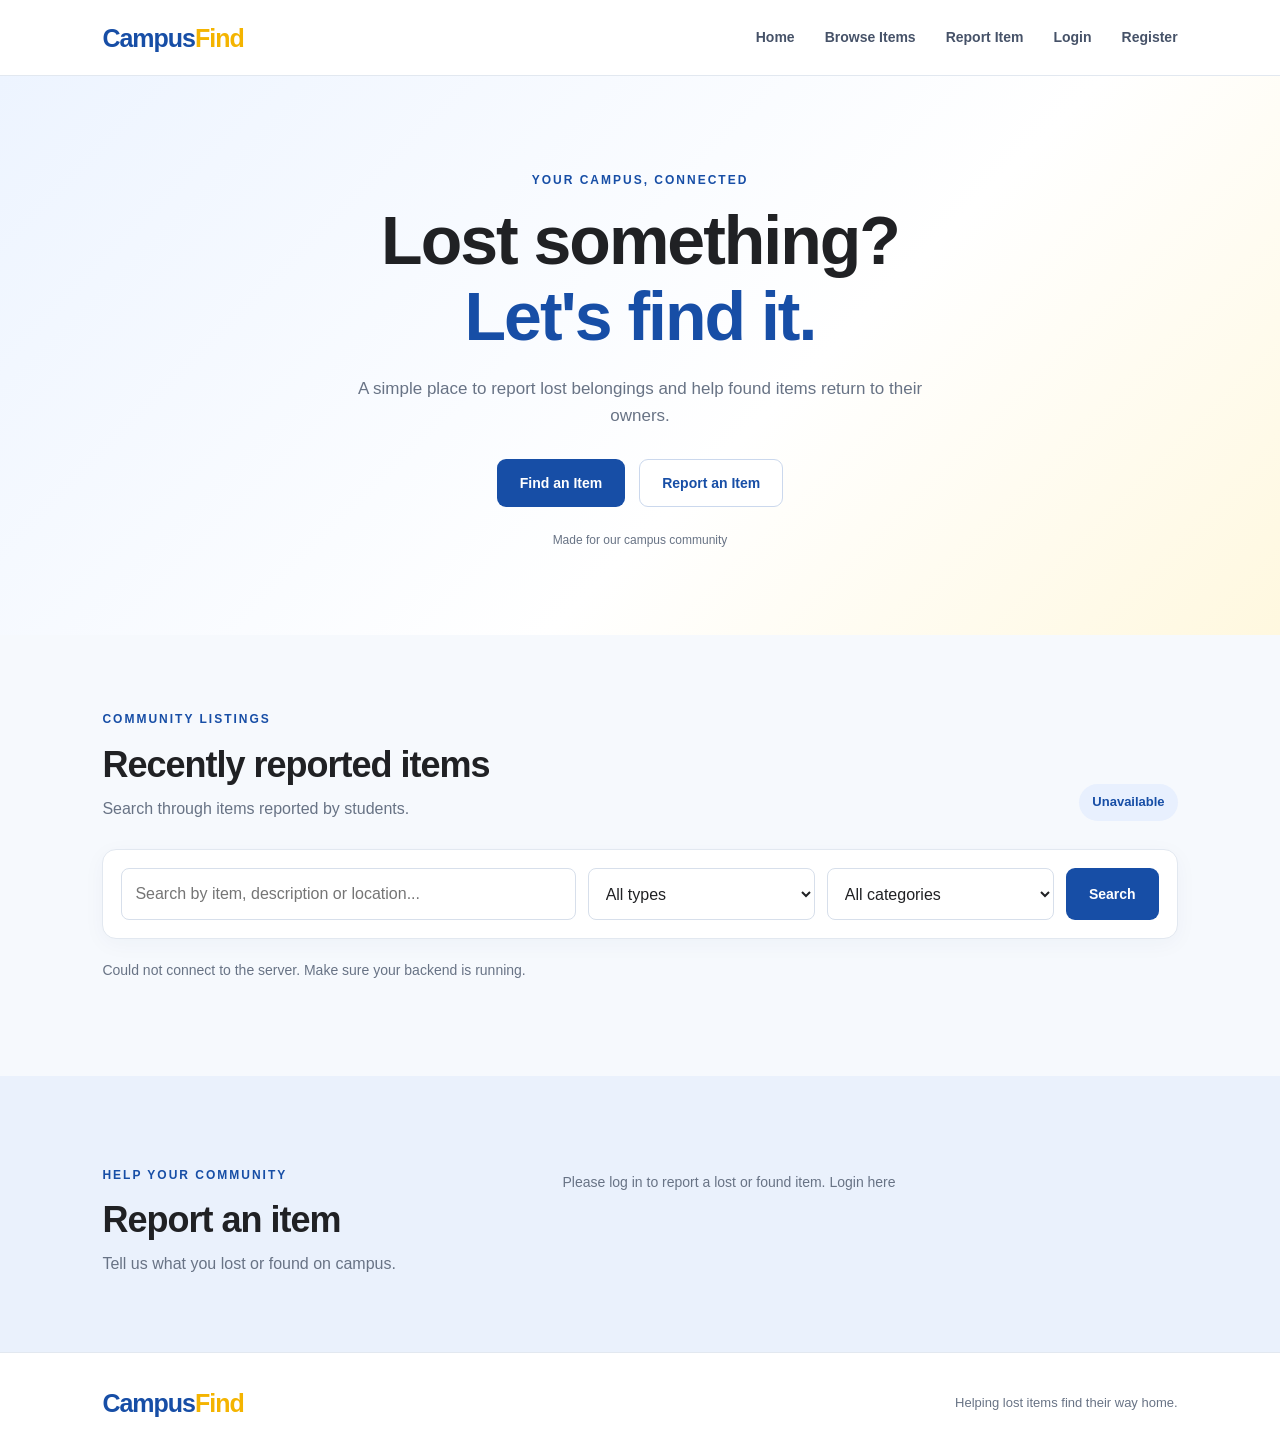
<file: backend/routes/frontend/index.html>
<!DOCTYPE html>
<html lang="en">
<head>
  <meta charset="UTF-8">
  <meta name="viewport" content="width=device-width, initial-scale=1.0">
  <title>Campus Lost & Found</title>
  <link rel="stylesheet" href="style.css">
  <script src="auth.js" defer></script>
  <script src="script.js" defer></script>
</head>
<body>
  <header class="navbar">
    <a href="#home" class="logo">Campus<span>Find</span></a>

    <nav>
      <a href="#home">Home</a>
      <a href="#items">Browse Items</a>
      <a href="#report">Report Item</a>
      <a href="login.html" id="login-link">Login</a>
      <a href="register.html" id="register-link">Register</a>
      <button type="button" id="logout-button" hidden>Logout</button>
    </nav>
  </header>

  <main>
    <section class="hero" id="home">
      <p class="eyebrow">YOUR CAMPUS, CONNECTED</p>
      <h1>Lost something?<br><span>Let's find it.</span></h1>
      <p class="hero-text">
        A simple place to report lost belongings and help
        found items return to their owners.
      </p>

      <div class="hero-actions">
        <a href="#items" class="btn btn-primary">Find an Item</a>
        <a href="#report" class="btn btn-secondary">Report an Item</a>
      </div>

      <div class="hero-note">Made for our campus community</div>
    </section>

    <section class="items-section" id="items">
      <div class="section-heading">
        <div>
          <p class="eyebrow">COMMUNITY LISTINGS</p>
          <h2>Recently reported items</h2>
          <p>Search through items reported by students.</p>
        </div>
        <span id="item-count" class="item-count">Loading items...</span>
      </div>

      <div class="search-panel">
        <input
          type="search"
          id="search-input"
          placeholder="Search by item, description or location..."
          aria-label="Search items"
        >

        <select id="type-filter" aria-label="Filter by type">
          <option value="">All types</option>
          <option value="Lost">Lost</option>
          <option value="Found">Found</option>
        </select>

        <select id="category-filter" aria-label="Filter by category">
          <option value="">All categories</option>
          <option value="Accessories">Accessories</option>
          <option value="Electronics">Electronics</option>
          <option value="Books">Books</option>
          <option value="Clothing">Clothing</option>
          <option value="Bags">Bags</option>
          <option value="Other">Other</option>
        </select>

        <button id="search-button" class="btn btn-primary" type="button">
          Search
        </button>
      </div>

      <p id="message" class="message" role="status">
        Connecting to the campus database...
      </p>

      <div id="items-container" class="items-grid"></div>
    </section>

    <section class="report-section" id="report">
      <div class="report-intro">
        <p class="eyebrow">HELP YOUR COMMUNITY</p>
        <h2>Report an item</h2>
        <p>Tell us what you lost or found on campus.</p>
      </div>

      <form id="item-form">
        <div class="form-row">
          <div class="form-group">
            <label for="title">Item name</label>
            <input
              id="title"
              name="title"
              required
              placeholder="e.g. Black water bottle"
            >
          </div>

          <div class="form-group">
            <label for="type">Report type</label>
            <select id="type" name="type" required>
              <option value="Lost">I lost this</option>
              <option value="Found">I found this</option>
            </select>
          </div>
        </div>

        <div class="form-row">
          <div class="form-group">
            <label for="category">Category</label>
            <select id="category" name="category" required>
              <option value="">Select category</option>
              <option value="Accessories">Accessories</option>
              <option value="Electronics">Electronics</option>
              <option value="Books">Books</option>
              <option value="Clothing">Clothing</option>
              <option value="Bags">Bags</option>
              <option value="Other">Other</option>
            </select>
          </div>

          <div class="form-group">
            <label for="location">Campus location</label>
            <input
              id="location"
              name="location"
              required
              placeholder="e.g. University Library"
            >
          </div>
        </div>

        <div class="form-group">
          <label for="date">Date lost or found</label>
          <input id="date" name="date" type="date" required>
        </div>

        <div class="form-group">
          <label for="description">Description</label>
          <textarea
            id="description"
            name="description"
            rows="4"
            required
            placeholder="Add details that may help identify the item..."
          ></textarea>
        </div>

        <button type="submit" class="btn btn-primary">
          Submit Report
        </button>

        <p id="form-message" class="message" role="status"></p>
      </form>
    </section>
  </main>

  <footer>
    <a href="#home" class="logo">Campus<span>Find</span></a>
    <p>Helping lost items find their way home.</p>
  </footer>
</body>
</html>
</file>
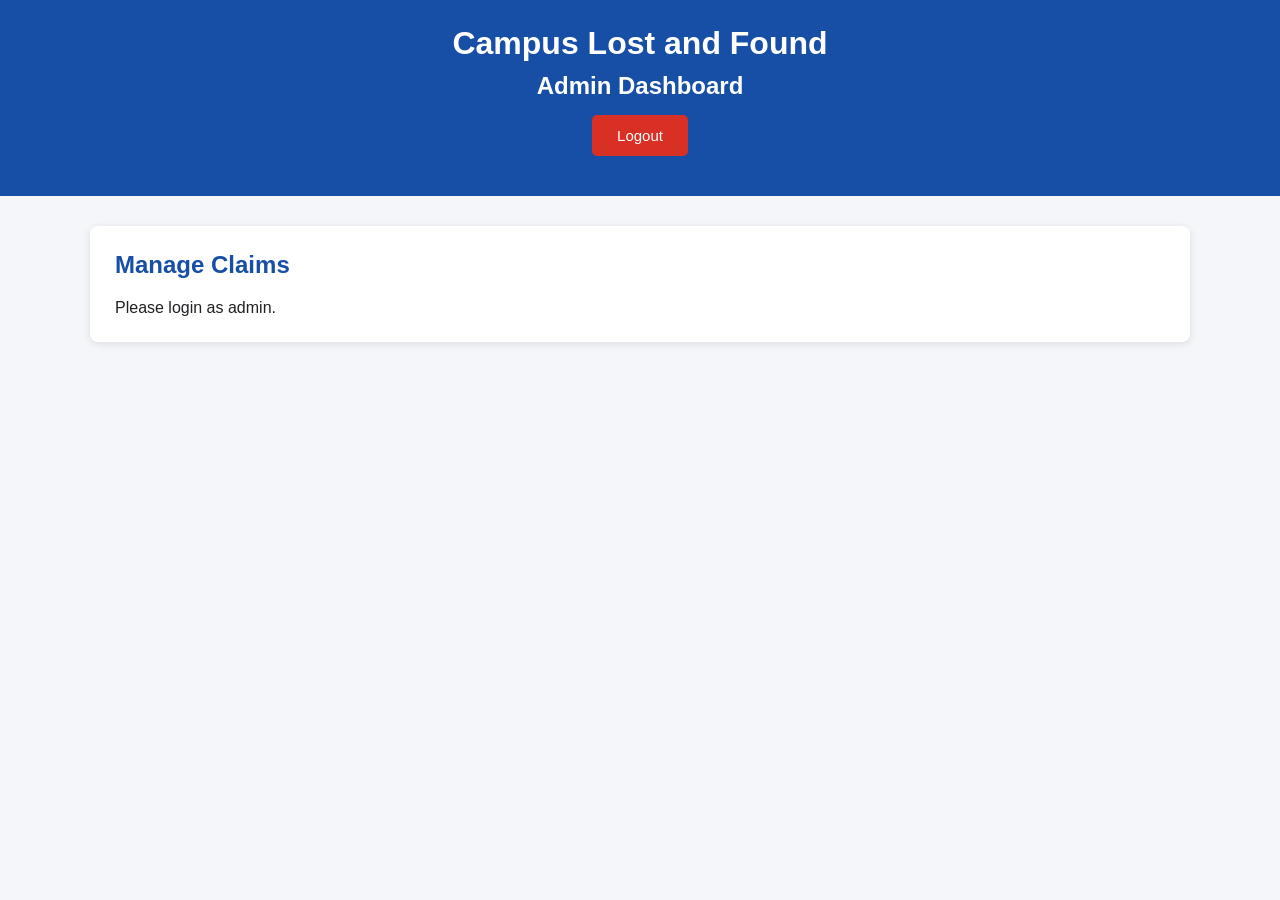
<file: backend/routes/frontend/admin.html>
<!DOCTYPE html>
<html lang="en">

<head>
    <meta charset="UTF-8">
    <meta name="viewport" content="width=device-width, initial-scale=1.0">

    <title>Admin Dashboard - Campus Lost and Found</title>

    <link rel="stylesheet" href="admin.css">
</head>

<body>

    <header>
        <h1>Campus Lost and Found</h1>

        <h2>Admin Dashboard</h2>

        <button
            id="logoutBtn"
            type="button"
            style="display: block; background-color: #D93025; color: white; padding: 12px 25px; border: none; border-radius: 5px; cursor: pointer; margin: 15px auto;">
            Logout
        </button>
    </header>

    <main>

        <section>

            <h2>Manage Claims</h2>

            <div id="claimsContainer">
                <p>Loading claims...</p>
            </div>

        </section>

    </main>

    <script src="admin.js"></script>

</body>

</html>
</file>
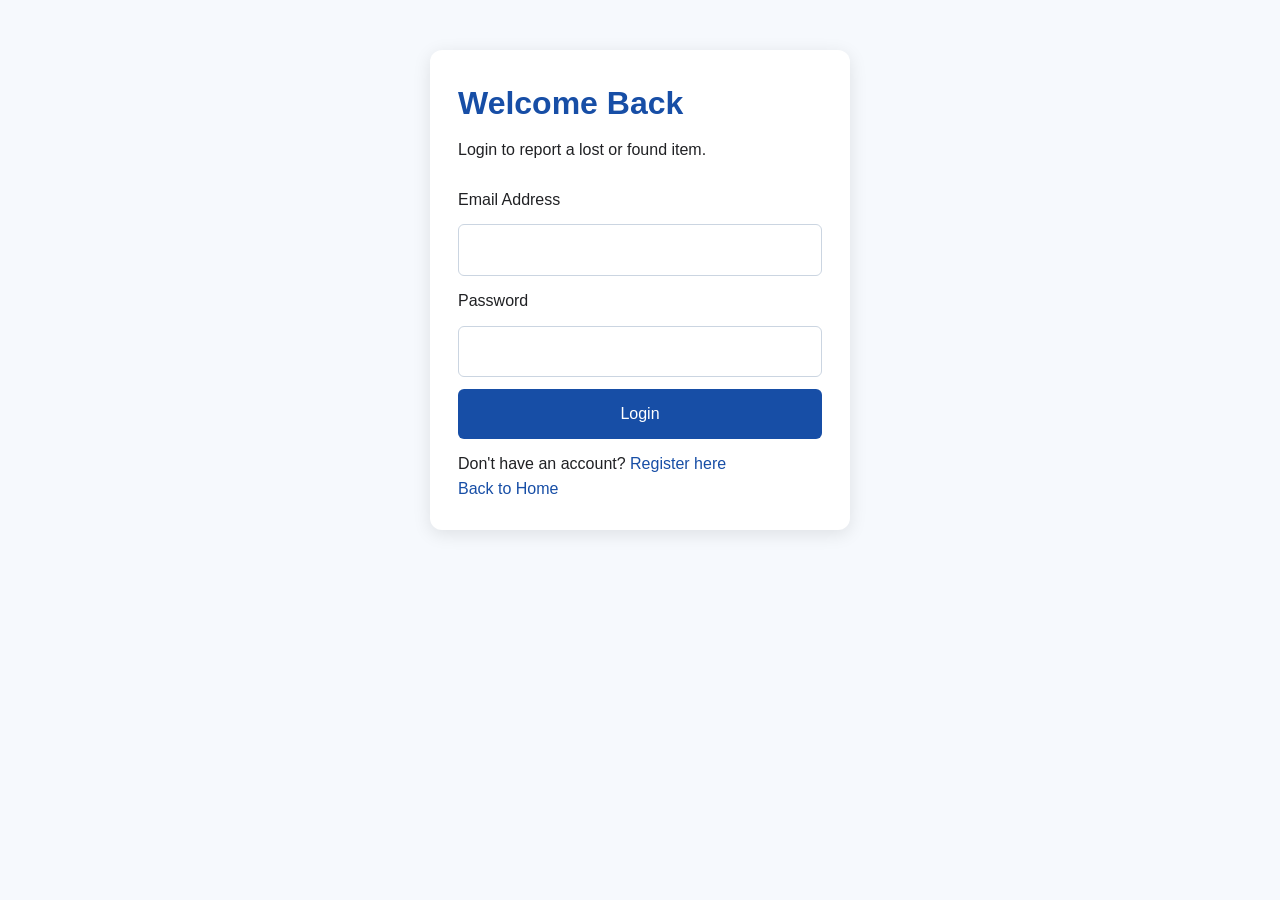
<file: backend/routes/frontend/login.html>
<!DOCTYPE html>
<html lang="en">
<head>
  <meta charset="UTF-8">
  <meta name="viewport" content="width=device-width, initial-scale=1.0">
  <title>Login | Campus Lost and Found</title>
  <link rel="stylesheet" href="style.css">
</head>
<body>
  <main class="auth-container">
    <h1>Welcome Back</h1>
    <p>Login to report a lost or found item.</p>

    <form id="login-form">
      <label for="email">Email Address</label>
      <input type="email" id="email" name="email" required>

      <label for="password">Password</label>
      <input type="password" id="password" name="password" required>

      <button type="submit">Login</button>
      <p id="auth-message" role="status"></p>
    </form>

    <p>Don't have an account? <a href="register.html">Register here</a></p>
    <p><a href="index.html">Back to Home</a></p>
  </main>

  <script src="auth.js"></script>
</body>
</html>
</file>
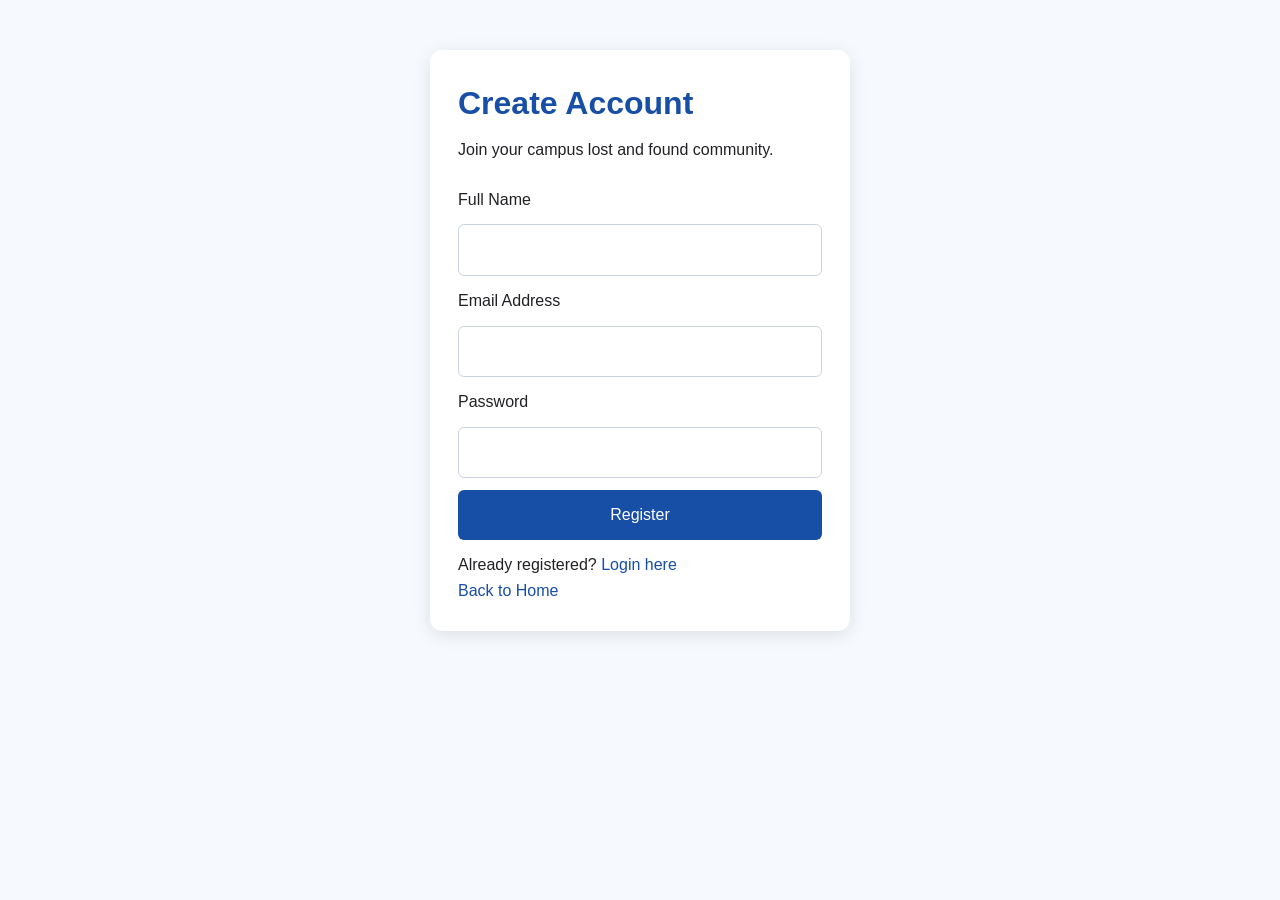
<file: backend/routes/frontend/register.html>
<!DOCTYPE html>
<html lang="en">
<head>
  <meta charset="UTF-8">
  <meta name="viewport" content="width=device-width, initial-scale=1.0">
  <title>Register | Campus Lost and Found</title>
  <link rel="stylesheet" href="style.css">
</head>
<body>
  <main class="auth-container">
    <h1>Create Account</h1>
    <p>Join your campus lost and found community.</p>

    <form id="register-form">
      <label for="name">Full Name</label>
      <input type="text" id="name" name="name" required>

      <label for="email">Email Address</label>
      <input type="email" id="email" name="email" required>

      <label for="password">Password</label>
      <input type="password" id="password" name="password" minlength="8" required>

      <button type="submit">Register</button>
      <p id="auth-message" role="status"></p>
    </form>

    <p>Already registered? <a href="login.html">Login here</a></p>
    <p><a href="index.html">Back to Home</a></p>
  </main>

  <script src="auth.js"></script>
</body>
</html>
</file>
<file: backend/routes/frontend/style.css>
:root {
  --primary: #174ea6;
  --primary-dark: #123b80;
  --accent: #f4b400;
  --background: #f6f9fd;
  --text: #202124;
  --muted: #687385;
  --white: #ffffff;
  --border: #e2e8f0;
  --success: #16804a;
}

* {
  margin: 0;
  padding: 0;
  box-sizing: border-box;
}

html {
  scroll-behavior: smooth;
  scroll-padding-top: 90px;
}

body {
  font-family: Arial, Helvetica, sans-serif;
  background: var(--background);
  color: var(--text);
  line-height: 1.6;
}

a {
  color: inherit;
  text-decoration: none;
}

button,
input,
select,
textarea {
  font: inherit;
}

button,
a,
select {
  -webkit-tap-highlight-color: transparent;
}

.navbar {
  min-height: 76px;
  padding: 16px 8%;
  display: flex;
  align-items: center;
  justify-content: space-between;
  gap: 24px;
  background: var(--white);
  border-bottom: 1px solid var(--border);
  position: sticky;
  top: 0;
  z-index: 10;
}

.logo {
  font-size: 25px;
  font-weight: 800;
  letter-spacing: -1px;
  color: var(--primary);
}

.logo span {
  color: var(--accent);
}

.navbar nav {
  display: flex;
  align-items: center;
  gap: 30px;
}

.navbar nav a {
  font-size: 14px;
  font-weight: 600;
  color: #465268;
  transition: color 0.2s;
}

.navbar nav a:hover {
  color: var(--primary);
}

.hero {
  padding: 95px 8% 85px;
  text-align: center;
  background: linear-gradient(135deg, #edf4ff, #ffffff 60%, #fff8df);
}

.eyebrow {
  color: var(--primary);
  font-size: 12px;
  font-weight: 800;
  letter-spacing: 2px;
  margin-bottom: 12px;
}

.hero h1 {
  font-size: clamp(42px, 6vw, 68px);
  line-height: 1.12;
  letter-spacing: -2px;
  margin-bottom: 20px;
}

.hero h1 span {
  color: var(--primary);
}

.hero-text {
  max-width: 570px;
  margin: 0 auto;
  color: var(--muted);
  font-size: 17px;
}

.hero-actions {
  display: flex;
  justify-content: center;
  flex-wrap: wrap;
  gap: 14px;
  margin-top: 30px;
}

.btn {
  display: inline-flex;
  align-items: center;
  justify-content: center;
  padding: 12px 22px;
  border: 1px solid transparent;
  border-radius: 9px;
  cursor: pointer;
  font-weight: 700;
  font-size: 14px;
  transition: background 0.2s, transform 0.2s;
}

.btn:hover {
  transform: translateY(-2px);
}

.btn-primary {
  background: var(--primary);
  color: var(--white);
}

.btn-primary:hover {
  background: var(--primary-dark);
}

.btn-secondary {
  background: var(--white);
  color: var(--primary);
  border-color: #cbd8ed;
}

.btn-secondary:hover {
  background: #edf4ff;
}

.hero-note {
  margin-top: 24px;
  font-size: 12px;
  color: var(--muted);
}

.items-section,
.report-section {
  padding: 75px 8%;
}

.section-heading {
  display: flex;
  justify-content: space-between;
  align-items: end;
  flex-wrap: wrap;
  gap: 20px;
  margin-bottom: 28px;
}

.section-heading h2,
.report-intro h2 {
  font-size: clamp(27px, 4vw, 36px);
  letter-spacing: -1px;
  line-height: 1.25;
  margin-bottom: 9px;
}

.section-heading p:not(.eyebrow),
.report-intro > p:not(.eyebrow) {
  color: var(--muted);
}

.item-count {
  color: var(--primary);
  background: #e8f0fe;
  padding: 8px 13px;
  border-radius: 30px;
  font-size: 13px;
  font-weight: 700;
}

.search-panel {
  display: grid;
  grid-template-columns: minmax(200px, 2fr) 1fr 1fr auto;
  gap: 12px;
  padding: 18px;
  border: 1px solid var(--border);
  border-radius: 14px;
  background: var(--white);
  box-shadow: 0 5px 22px rgba(30, 55, 90, 0.04);
}

input,
select,
textarea {
  width: 100%;
  min-width: 0;
  padding: 12px 13px;
  border: 1px solid #d7dfeb;
  border-radius: 8px;
  background: var(--white);
  color: var(--text);
  outline: none;
}

input:focus,
select:focus,
textarea:focus {
  border-color: var(--primary);
  box-shadow: 0 0 0 3px rgba(23, 78, 166, 0.1);
}

.message {
  margin: 20px 0;
  font-size: 14px;
  color: var(--muted);
}

.items-grid {
  display: grid;
  grid-template-columns: repeat(3, minmax(0, 1fr));
  gap: 22px;
}

.item-card {
  padding: 22px;
  border: 1px solid var(--border);
  border-radius: 14px;
  background: var(--white);
  box-shadow: 0 5px 20px rgba(30, 55, 90, 0.04);
  transition: transform 0.2s, box-shadow 0.2s;
}

.item-card:hover {
  transform: translateY(-4px);
  box-shadow: 0 12px 28px rgba(30, 55, 90, 0.09);
}

.item-card h3 {
  margin: 14px 0 8px;
  font-size: 19px;
  overflow-wrap: anywhere;
}

.item-card p {
  color: var(--muted);
  font-size: 14px;
  overflow-wrap: anywhere;
}

.item-card .item-location {
  margin-top: 14px;
  color: #465268;
}

.item-badges {
  display: flex;
  flex-wrap: wrap;
  gap: 8px;
}

.item-badge {
  padding: 5px 10px;
  border-radius: 30px;
  font-size: 11px;
  font-weight: 800;
}

.badge-lost {
  background: #fff0ee;
  color: #b42318;
}

.badge-found {
  background: #e6f6ec;
  color: var(--success);
}

.badge-status {
  background: #edf2fa;
  color: #465268;
}

.empty-state {
  grid-column: 1 / -1;
  padding: 35px 20px;
  border: 1px dashed #cbd5e1;
  border-radius: 12px;
  text-align: center;
  color: var(--muted);
}

.report-section {
  background: #eaf1fc;
  display: grid;
  grid-template-columns: 0.8fr 1.2fr;
  gap: 50px;
  align-items: start;
}

.report-intro {
  padding-top: 15px;
}

#item-form {
  background: var(--white);
  padding: 28px;
  border: 1px solid var(--border);
  border-radius: 14px;
  box-shadow: 0 8px 28px rgba(30, 55, 90, 0.05);
}

.form-row {
  display: grid;
  grid-template-columns: 1fr 1fr;
  gap: 16px;
}

.form-group {
  margin-bottom: 18px;
}

.form-group label {
  display: block;
  margin-bottom: 7px;
  font-size: 13px;
  font-weight: 700;
}

textarea {
  resize: vertical;
}

#form-message {
  margin-bottom: 0;
}

footer {
  padding: 30px 8%;
  display: flex;
  justify-content: space-between;
  align-items: center;
  flex-wrap: wrap;
  gap: 15px;
  background: #ffffff;
  border-top: 1px solid var(--border);
}

footer p {
  color: var(--muted);
  font-size: 13px;
}

@media (max-width: 900px) {
  .search-panel {
    grid-template-columns: 1fr 1fr;
  }

  .items-grid {
    grid-template-columns: repeat(2, minmax(0, 1fr));
  }

  .report-section {
    grid-template-columns: 1fr;
    gap: 25px;
  }
}

@media (max-width: 600px) {
  .navbar {
    padding: 14px 5%;
    align-items: flex-start;
    flex-direction: column;
    gap: 10px;
  }

  .navbar nav {
    width: 100%;
    flex-wrap: wrap;
    gap: 16px;
  }

  .hero,
  .items-section,
  .report-section {
    padding: 48px 5%;
  }

  .hero h1 {
    letter-spacing: -1px;
  }

  .hero-text {
    font-size: 15px;
  }

  .search-panel,
  .items-grid,
  .form-row {
    grid-template-columns: 1fr;
  }

  #item-form {
    padding: 20px;
  }

  footer {
    padding: 25px 5%;
    align-items: flex-start;
    flex-direction: column;
  }
}

.auth-container {
  width: min(90%, 420px);
  margin: 50px auto;
  padding: 28px;
  background: #ffffff;
  border-radius: 12px;
  box-shadow: 0 4px 18px rgba(0, 0, 0, 0.1);
}

.auth-container h1 {
  color: #174ea6;
  margin-bottom: 8px;
}

.auth-container form {
  display: flex;
  flex-direction: column;
  gap: 12px;
  margin-top: 24px;
}

.auth-container input {
  padding: 12px;
  border: 1px solid #cbd5e1;
  border-radius: 6px;
  font: inherit;
}

.auth-container button {
  padding: 12px;
  background: #174ea6;
  color: white;
  border: none;
  border-radius: 6px;
  cursor: pointer;
  font: inherit;
}

.auth-container button:hover {
  background: #0b5394;
}

.auth-container a {
  color: #174ea6;
}

#auth-message {
  overflow-wrap: anywhere;
}
</file>
<file: backend/routes/frontend/admin.css>
* {
    margin: 0;
    padding: 0;
    box-sizing: border-box;
}

body {
    font-family: Arial, sans-serif;
    background-color: #F4F6F9;
    color: #202124;
}

header {
    background-color: #174EA6;
    color: white;
    padding: 25px;
    text-align: center;
}

header h1 {
    margin-bottom: 10px;
}

main {
    width: 90%;
    max-width: 1100px;
    margin: 30px auto;
}

section {
    background-color: white;
    padding: 25px;
    border-radius: 8px;
    box-shadow: 0 2px 8px rgba(0, 0, 0, 0.1);
}

section h2 {
    margin-bottom: 20px;
    color: #174EA6;
}

#claimsContainer {
    display: grid;
    grid-template-columns: repeat(auto-fit, minmax(280px, 1fr));
    gap: 20px;
}

.claim-card {
    border: 1px solid #ddd;
    border-radius: 8px;
    padding: 18px;
    background-color: #fff;
}

.claim-card h3 {
    color: #174EA6;
    margin-bottom: 12px;
}

.claim-card p {
    margin: 8px 0;
    line-height: 1.5;
}

button {
    padding: 10px 15px;
    border: none;
    border-radius: 5px;
    cursor: pointer;
    margin: 10px 5px 0 0;
    color: white;
}

.approve-btn {
    background-color: #188038;
}

.reject-btn {
    background-color: #D93025;
}

button:hover {
    opacity: 0.85;
}

@media (max-width: 600px) {
    main {
        width: 95%;
    }

    section {
        padding: 15px;
    }
}
#logoutBtn {
    background-color: #D93025;
    color: white;
    padding: 10px 20px;
    border: none;
    border-radius: 5px;
    cursor: pointer;
    margin-top: 15px;
    font-size: 15px;
}

#logoutBtn:hover {
    background-color: #B3261E;
}
</file>
